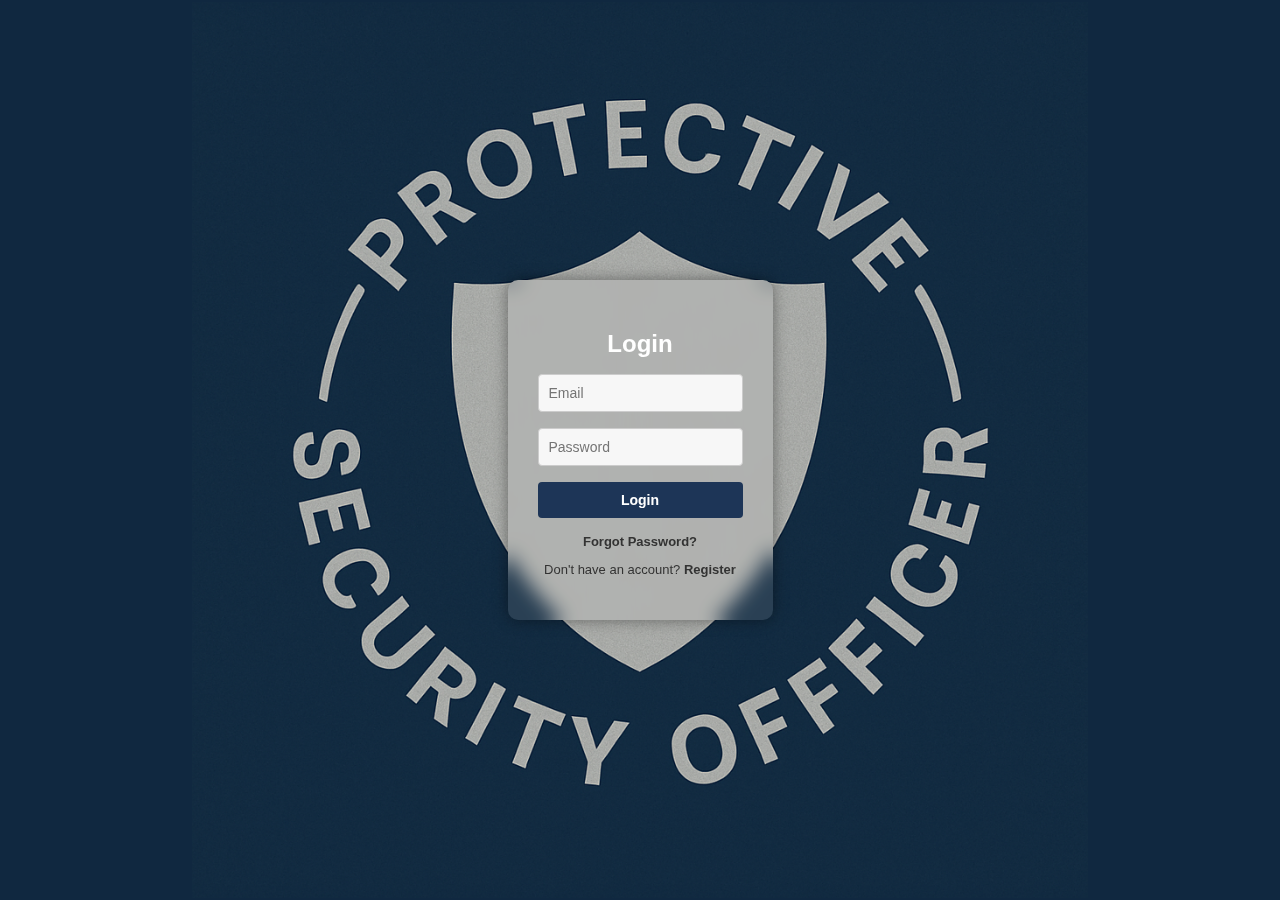
<file: index.html>
<!DOCTYPE html>
<html>
  <head>
    <meta http-equiv="refresh" content="0; url=login.html" />
  </head>
  <body>
    <p>If you are not redirected, <a href="login.html">click here</a>.</p>
  </body>
</html>
</file>
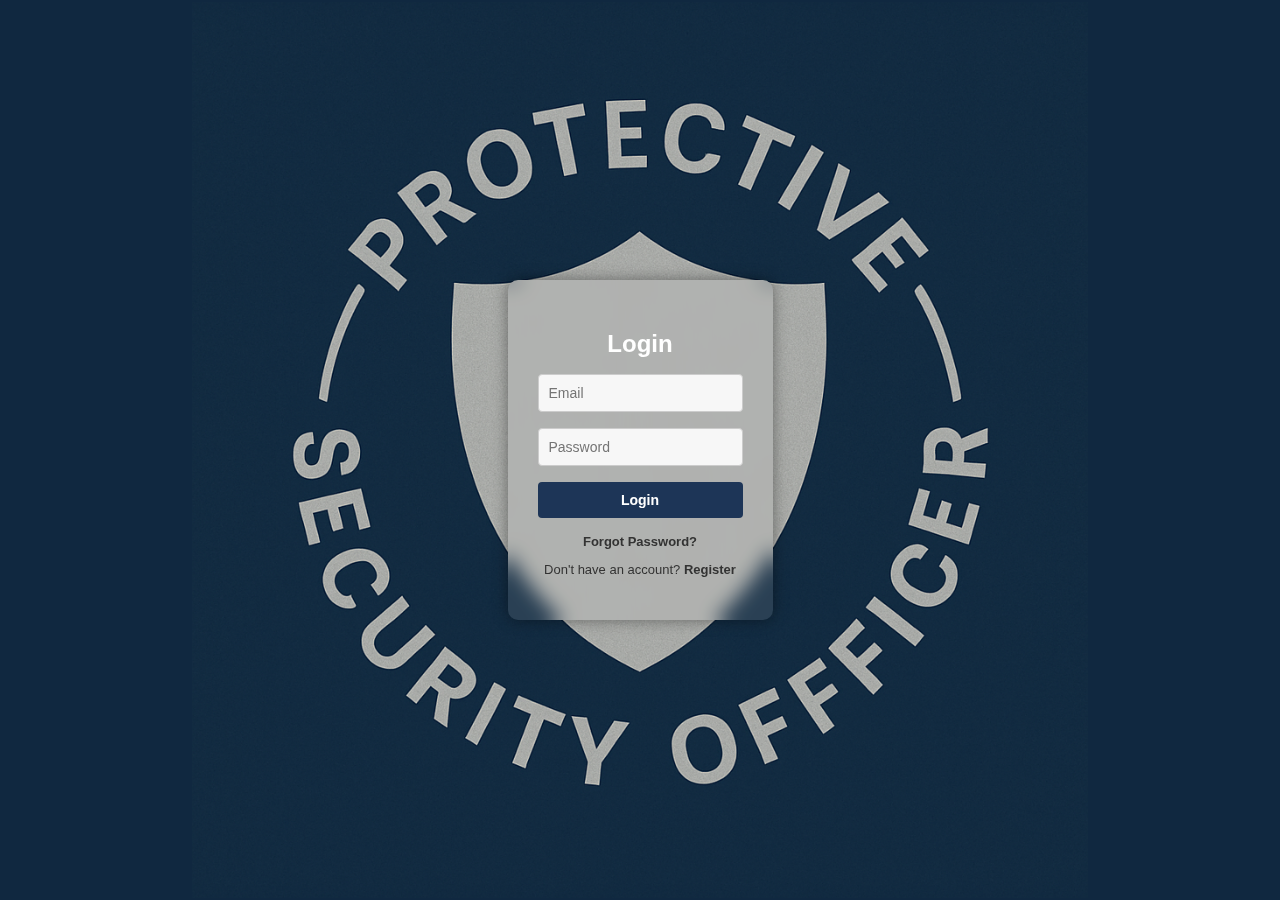
<file: createschedule.html>
<!DOCTYPE html>
<html lang="en">
<head>
  <meta charset="UTF-8">
  <title>Create Schedule</title>
  <link rel="stylesheet" href="dashboard.css">
  <script>
    // Redirect non-supervisors
    window.onload = function () {
      const role = localStorage.getItem("userRole");
      if (role !== "supervisor") {
        alert("Unauthorized access. Redirecting to login.");
        window.location.href = "login.html";
      }
    }

    // Submit handler (stub for now)
    function handleScheduleSubmit(event) {
      event.preventDefault();
      const site = document.getElementById("site").value;
      const officer = document.getElementById("officer").value;
      const date = document.getElementById("date").value;
      const time = document.getElementById("time").value;

      alert(`Schedule created for Officer ${officer} at ${site} on ${date} at ${time}`);

      // TODO: save data to backend or localStorage
      document.getElementById("scheduleForm").reset();
    }
  </script>
</head>
<body class="dashboard-body">
  <nav class="navbar">
    <div class="nav-title">Scheduler App - Create Schedule</div>
    <button class="logout-btn" onclick="localStorage.removeItem('userRole'); window.location.href='login.html';">Logout</button>
  </nav>

  <main class="dashboard-container">
    <h1>Create New Schedule</h1>
    <form id="scheduleForm" onsubmit="handleScheduleSubmit(event)">
      <input type="text" id="site" placeholder="Site Name or Address" required />
      <input type="text" id="officer" placeholder="Officer Name or ID" required />
      <input type="date" id="date" required />
      <input type="time" id="time" required />
      <button type="submit">Create</button>
    </form>
  </main>
</body>
</html>
</file>
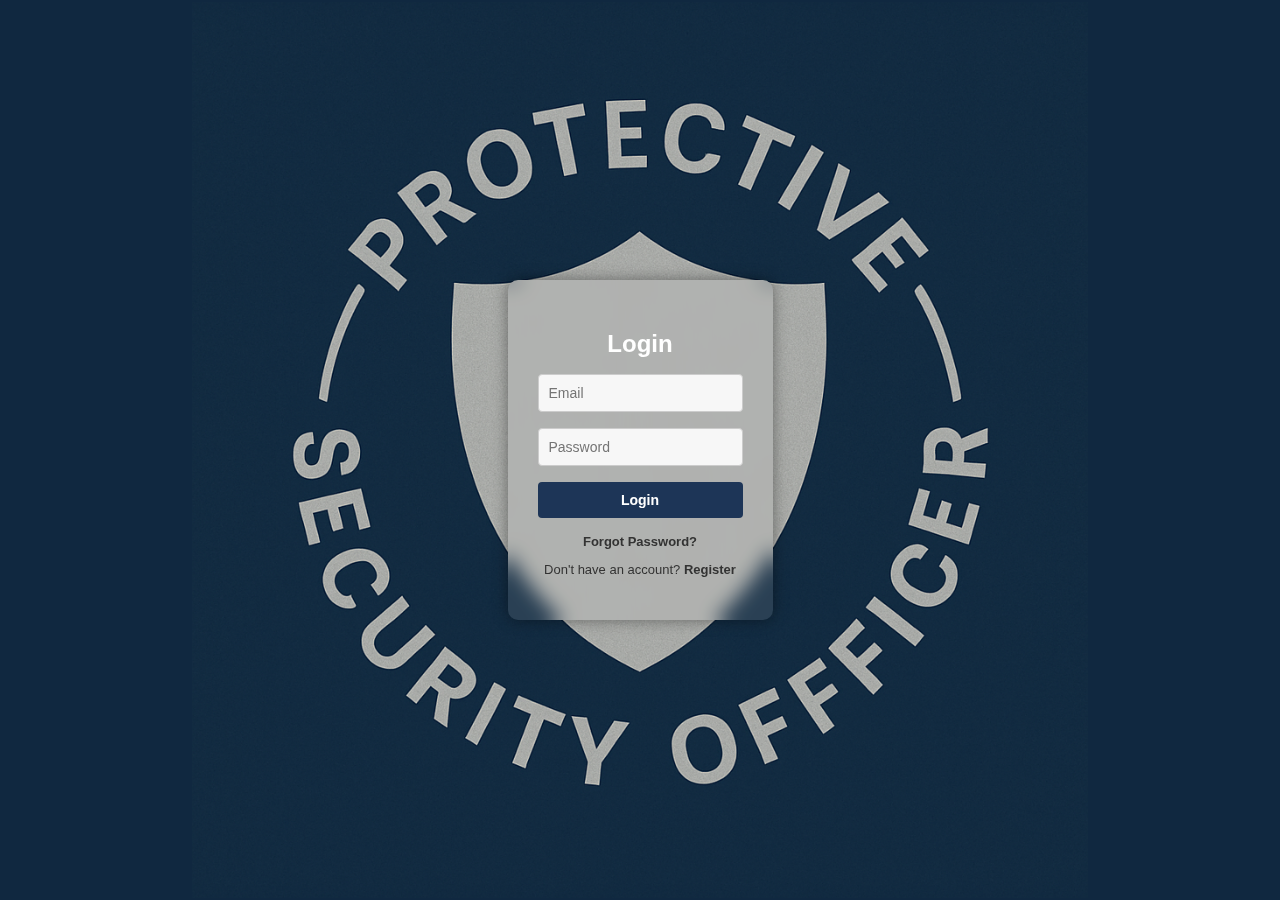
<file: login.html>
<!DOCTYPE html>
<html lang="en">
<head>
  <meta charset="UTF-8">
  <title>Login - Scheduler App</title>
  <link rel="stylesheet" href="styles.css">
  <script>
    function loginUser(event) {
      event.preventDefault();

      const email = document.getElementById("email").value;
      const password = document.getElementById("password").value;

      const users = JSON.parse(localStorage.getItem("users")) || [];
      const match = users.find(user => user.email === email && user.password === password);

      if (!match) {
        alert("Invalid email or password.");
        return;
      }

      localStorage.setItem("user", JSON.stringify(match));
      localStorage.setItem("userRole", match.role);

      if (match.role === "supervisor") {
        window.location.href = "supervisor-dashboard.html";
      } else {
        window.location.href = "officer-dashboard.html";
      }
    }
  </script>
</head>
<body class="login-body">
  <div class="login-box">
    <form id="loginForm" onsubmit="loginUser(event)">
      <h2>Login</h2>
      <input type="email" id="email" placeholder="Email" required />
      <input type="password" id="password" placeholder="Password" required />
      <button type="submit">Login</button>
      <div class="form-links">
      <a href="forgot-password.html">Forgot Password?</a>
      </div>

      <div class="register-link">
        <p>Don't have an account? <a href="register.html">Register</a></p>
      </div>
    </form>
  </div>
</body>
</html>
</file>
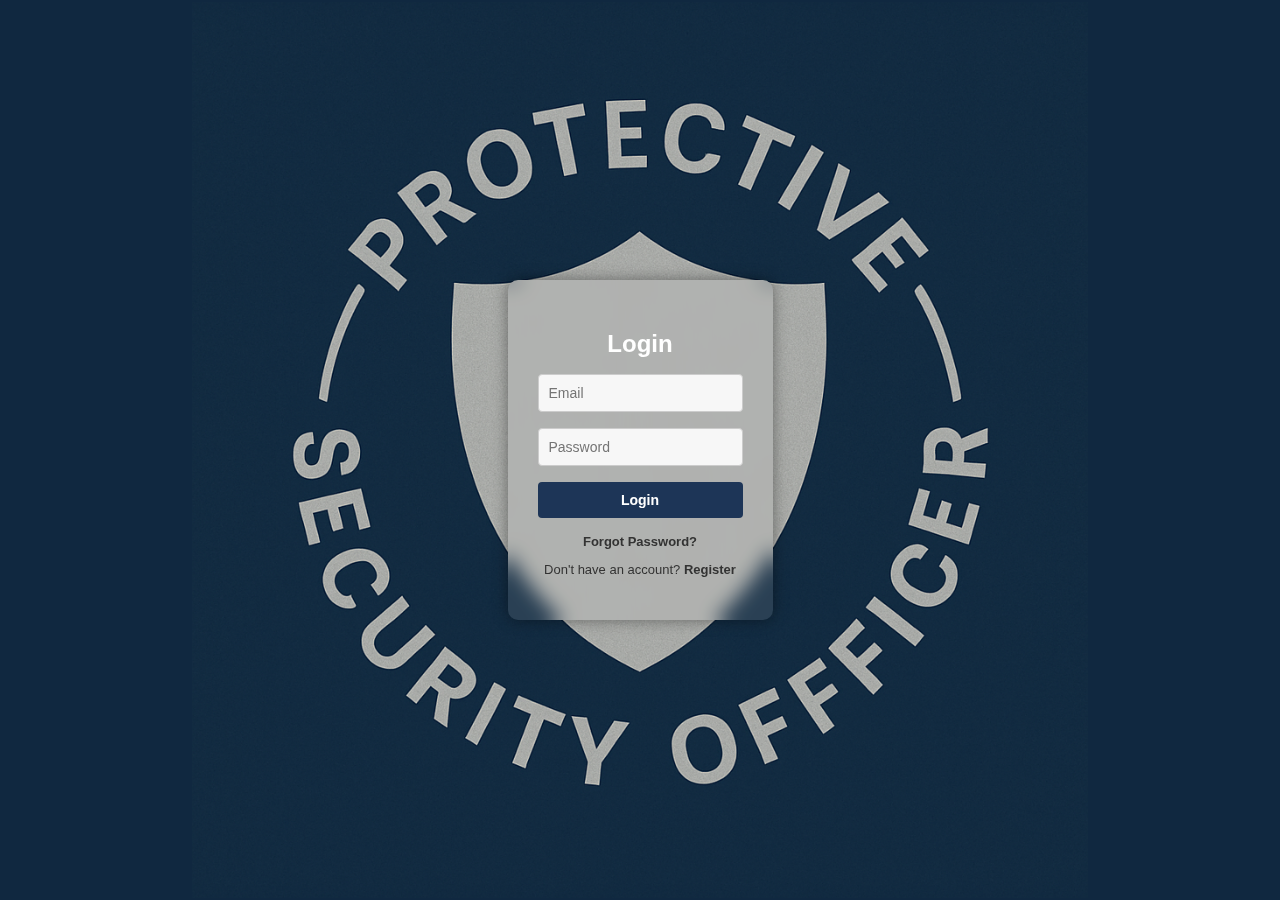
<file: officelist.html>
<!DOCTYPE html>
<html lang="en">
<head>
  <meta charset="UTF-8">
  <title>Officers - Scheduler App</title>
  <link rel="stylesheet" href="dashboard.css">
  <script>
    window.onload = function () {
      const role = localStorage.getItem("userRole");
      if (role !== "supervisor") {
        alert("Unauthorized access. Redirecting to login.");
        window.location.href = "login.html";
      } else {
        loadOfficers();
      }
    }

    function loadOfficers() {
      const officerList = [
        { name: "John Smith", id: "O001" },
        { name: "Jane Doe", id: "O002" },
        { name: "Mike Johnson", id: "O003" }
      ];

      const container = document.getElementById("officerList");
      officerList.forEach(officer => {
        const div = document.createElement("div");
        div.className = "officer-card";
        div.innerHTML = `<strong>${officer.name}</strong><br>ID: ${officer.id}`;
        container.appendChild(div);
      });
    }
  </script>
</head>
<body class="dashboard-body">
  <nav class="navbar">
    <div class="nav-title">Scheduler App - Officers</div>
    <button class="logout-btn" onclick="localStorage.removeItem('userRole'); window.location.href='login.html';">Logout</button>
  </nav>

  <main class="dashboard-container">
    <h1>Officer List</h1>
    <div id="officerList" class="dashboard-section"></div>
  </main>
</body>
</html>
</file>
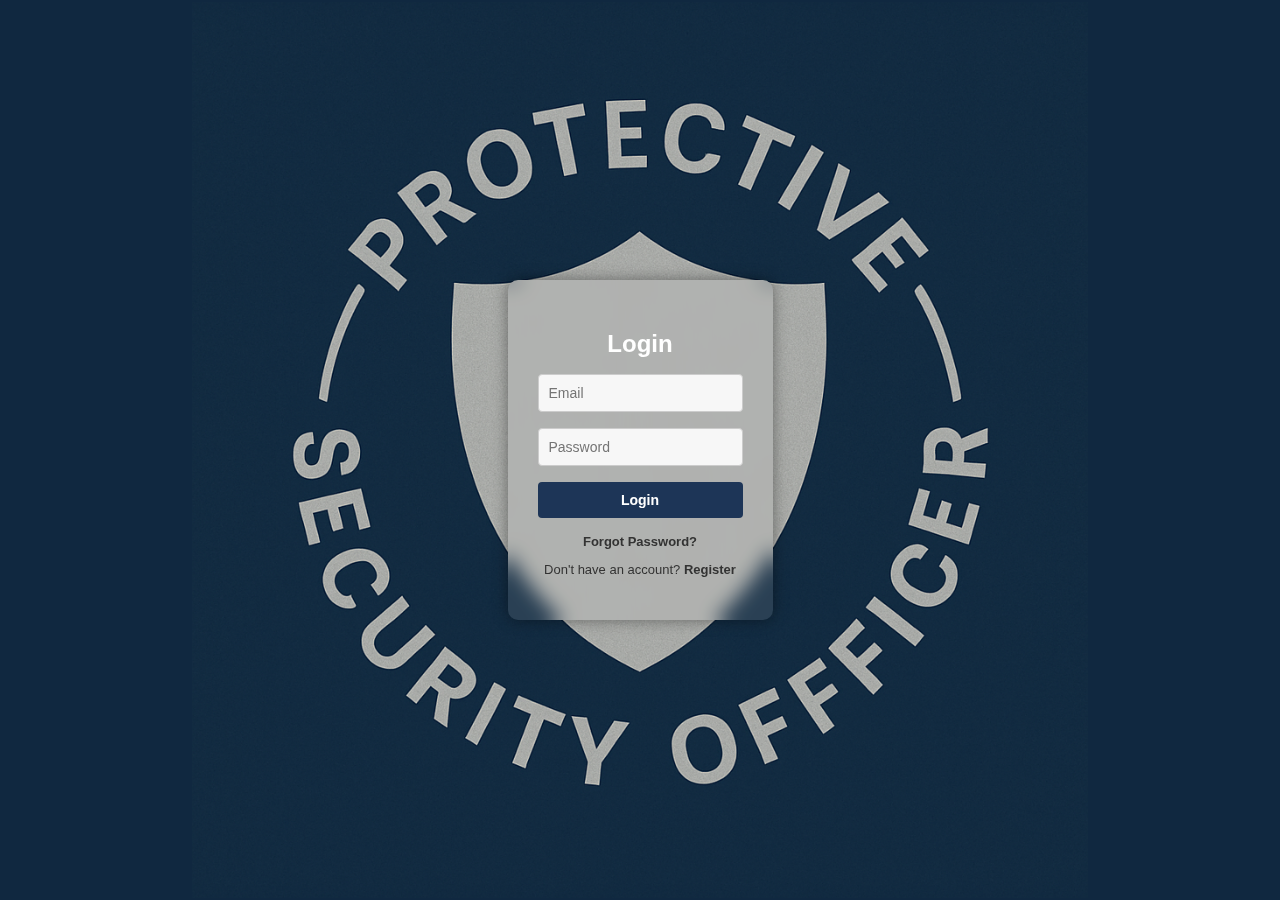
<file: officer-dashboard.html>
<!DOCTYPE html>
<html lang="en">
<head>
  <meta charset="UTF-8">
  <title>Officer Dashboard</title>
  <link rel="stylesheet" href="dashboard.css">
  <style>
    a {
      color: #ffffff;
      text-decoration: underline;
    }
    a:hover {
      color: #ffd700;
    }
    .box-style {
      background-color: #113c66;
      border-radius: 10px;
      padding: 1rem;
      margin: 1rem 0;
      color: white;
    }
  </style>
</head>
<body class="dashboard-body">
  <nav class="navbar">
    <div class="nav-title">Scheduler App - Officer</div>
    <button class="logout-btn" onclick="logout()">Logout</button>
  </nav>

  <main class="dashboard-container">
    <h1 id="welcome-text">Welcome!</h1>

    <div class="dashboard-section">
      <button class="action-btn" onclick="showSchedule()">View My Schedule</button>
      <button class="action-btn" onclick="showSiteInfo()">Assigned Site Info</button>
    </div>

    <!-- Schedule Display -->
    <div id="scheduleList" class="dashboard-section box-style" style="display: none;"></div>

    <!-- Site Info Display -->
    <div id="siteInfo" class="dashboard-section box-style" style="display: none;"></div>

    <!-- Reminder Box -->
    <div class="dashboard-section box-style" style="margin-top: 20px;">
      <h3>Reminder</h3>
      <p>Please make sure to have all of your gear and credentials prior to standing on post.</p>
      <p>Use the Google Maps feature to set your departure time and avoid being late.</p>
      <p>If there is any issue, please contact your immediate supervisor.</p>
    </div>
  </main>

  <script>
    window.onload = function () {
      const user = JSON.parse(localStorage.getItem("user"));

      if (!user || user.role !== "officer") {
        window.location.href = "login.html";
        return;
      }

      if (user.fullName) {
        const firstName = user.fullName.split(" ")[0];
        document.getElementById("welcome-text").textContent = `Welcome, ${firstName}!`;
      }
    };

    function logout() {
      localStorage.removeItem("user");
      window.location.href = "login.html";
    }

    function showSchedule() {
      const user = JSON.parse(localStorage.getItem("user"));
      const schedules = JSON.parse(localStorage.getItem("schedules")) || [];
      const scheduleList = document.getElementById("scheduleList");

      scheduleList.innerHTML = "";

      const officerSchedules = schedules.filter(
        s => s.officerEmail?.toLowerCase() === user.email.toLowerCase()
      );

      if (officerSchedules.length === 0) {
        scheduleList.innerHTML = "<p>No assigned schedules found.</p>";
      } else {
        officerSchedules.forEach((s, i) => {
          const div = document.createElement("div");
          div.className = "schedule-card";
          div.innerHTML = `
            <strong>Schedule ${i + 1}</strong><br>
            <strong>Site:</strong> ${s.site}<br>
            <strong>Date:</strong> ${s.date}<br>
            <strong>Time:</strong> ${s.startTime} - ${s.endTime || "N/A"}<br>
            <strong>Supervisor:</strong> ${s.supervisorName || "N/A"}<br>
          `;
          scheduleList.appendChild(div);
        });
      }

      scheduleList.style.display = "block";
      document.getElementById("siteInfo").style.display = "none";
    }

    function showSiteInfo() {
      const user = JSON.parse(localStorage.getItem("user"));
      const schedules = JSON.parse(localStorage.getItem("schedules")) || [];
      const siteInfo = document.getElementById("siteInfo");
      siteInfo.innerHTML = "";

      const officerSchedules = schedules.filter(
        s => s.officerEmail?.toLowerCase() === user.email.toLowerCase()
      );

      const siteMap = {
        "Jackson Federal Building": {
          address: "915 2nd Ave, Seattle, WA 98174",
          link: "https://www.google.com/maps/dir/?api=1&destination=915+2nd+Ave,+Seattle,+WA+98174"
        },
        "Federal Aviation Administration": {
          address: "2200 S 216th St, Des Moines, WA 98198",
          link: "https://www.google.com/maps/dir/?api=1&destination=2200+S+216th+St,+Des+Moines,+WA+98198"
        }
      };

      const assignedSites = [...new Set(officerSchedules.map(s => s.site))];

      if (assignedSites.length === 0) {
        siteInfo.innerHTML = "<p>No assigned sites found.</p>";
      } else {
        assignedSites.forEach(site => {
          const data = siteMap[site];
          const div = document.createElement("div");
          div.className = "site-card";
          div.innerHTML = `<strong>${site}</strong><br><a href="${data.link}" target="_blank">${data.address}</a>`;
          siteInfo.appendChild(div);
        });
      }

      siteInfo.style.display = "block";
      document.getElementById("scheduleList").style.display = "none";
    }
  </script>
</body>
</html>
</file>
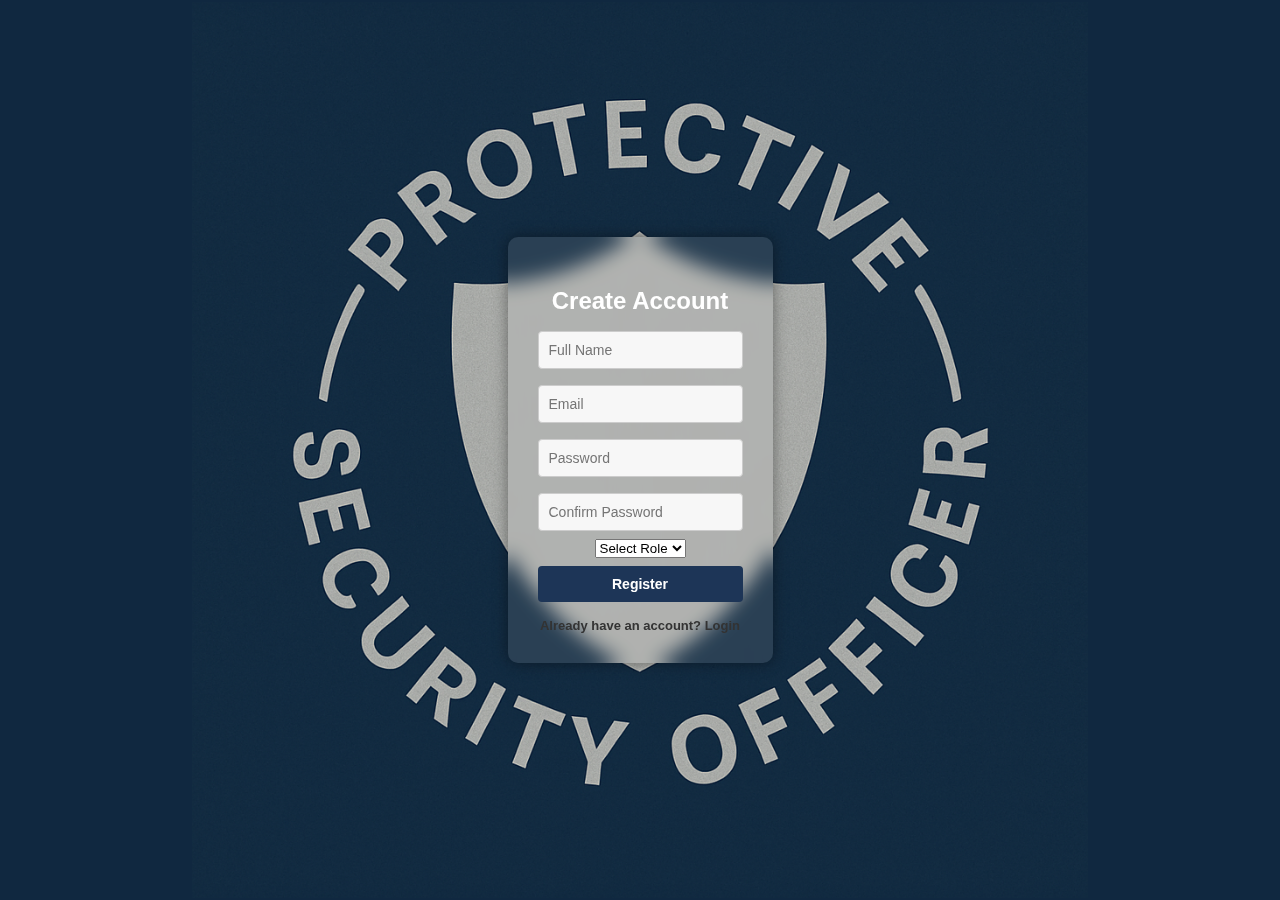
<file: register.html>
<!DOCTYPE html>
<html lang="en">
<head>
  <meta charset="UTF-8">
  <title>Register - Scheduler App</title>
  <link rel="stylesheet" href="styles.css">
  <script>
    function registerUser(event) {
      event.preventDefault();

      const name = document.getElementById("name").value;
      const email = document.getElementById("email").value;
      const password = document.getElementById("password").value;
      const confirmPassword = document.getElementById("confirmPassword").value;
      const role = document.getElementById("role").value;

      if (password !== confirmPassword) {
        alert("Passwords do not match.");
        return;
      }

      let users = JSON.parse(localStorage.getItem("users")) || [];
      const duplicate = users.find(user => user.email === email);
      if (duplicate) {
        alert("A user with this email already exists.");
        return;
      }

      const newUser = { name, email, password, role };
      users.push(newUser);
      localStorage.setItem("users", JSON.stringify(users));

      alert("Registration successful! You can now log in.");
      window.location.href = "login.html";
    }
  </script>
</head>
<body class="login-body">
  <div class="login-box">
    <form id="registerForm" onsubmit="registerUser(event)">
      <h2>Create Account</h2>
      <input type="text" id="name" placeholder="Full Name" required />
      <input type="email" id="email" placeholder="Email" required />
      <input type="password" id="password" placeholder="Password" required />
      <input type="password" id="confirmPassword" placeholder="Confirm Password" required />
      <select id="role" required>
        <option value="" disabled selected>Select Role</option>
        <option value="officer">Officer</option>
        <option value="supervisor">Supervisor</option>
      </select>
      <button type="submit">Register</button>
      <div class="form-links">
        <a href="login.html">Already have an account? Login</a>
      </div>
    </form>
  </div>
</body>
</html>
</file>
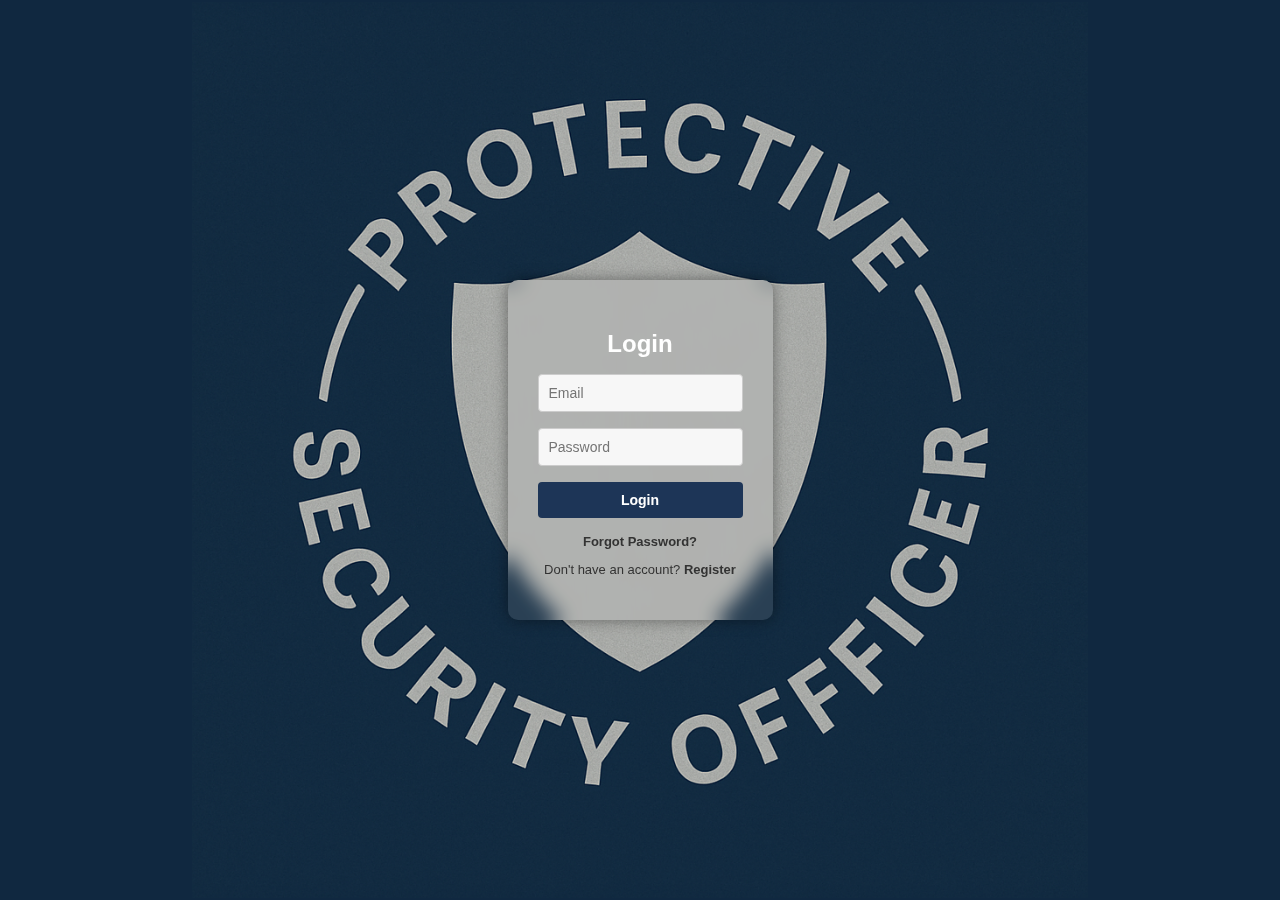
<file: reset-password.html>
<!DOCTYPE html>
<html lang="en">
<head>
  <meta charset="UTF-8">
  <title>Reset Password</title>
  <link rel="stylesheet" href="styles.css">
<script>
  let email = "";

  window.onload = function () {
    const params = new URLSearchParams(window.location.search);
    email = params.get("email");

    if (!email) {
      alert("Missing email parameter. Redirecting to login.");
      window.location.href = "login.html";
      return;
    }

    document.getElementById("resetForm").addEventListener("submit", function (e) {
      e.preventDefault();

      const newPassword = document.getElementById("newPassword").value;
      const confirmPassword = document.getElementById("confirmPassword").value;

      if (newPassword !== confirmPassword) {
        alert("Passwords do not match.");
        return;
      }

      const users = JSON.parse(localStorage.getItem("users")) || [];
      const userIndex = users.findIndex(u => u.email.toLowerCase() === email.toLowerCase());

      if (userIndex === -1) {
        alert("User not found.");
        return;
      }

      users[userIndex].password = newPassword;
      localStorage.setItem("users", JSON.stringify(users));

      alert("Password has been reset successfully. Please log in again.");
      window.location.href = "login.html";
    });
  };
</script>

</head>
<body class="login-body">
  <div class="login-box">
    <form id="resetForm">
      <h2>Reset Password</h2>
      <input type="password" id="newPassword" placeholder="New Password" required />
      <input type="password" id="confirmPassword" placeholder="Confirm Password" required />
      <button type="submit">Reset</button>
    </form>
  </div>
</body>
</html>
</file>
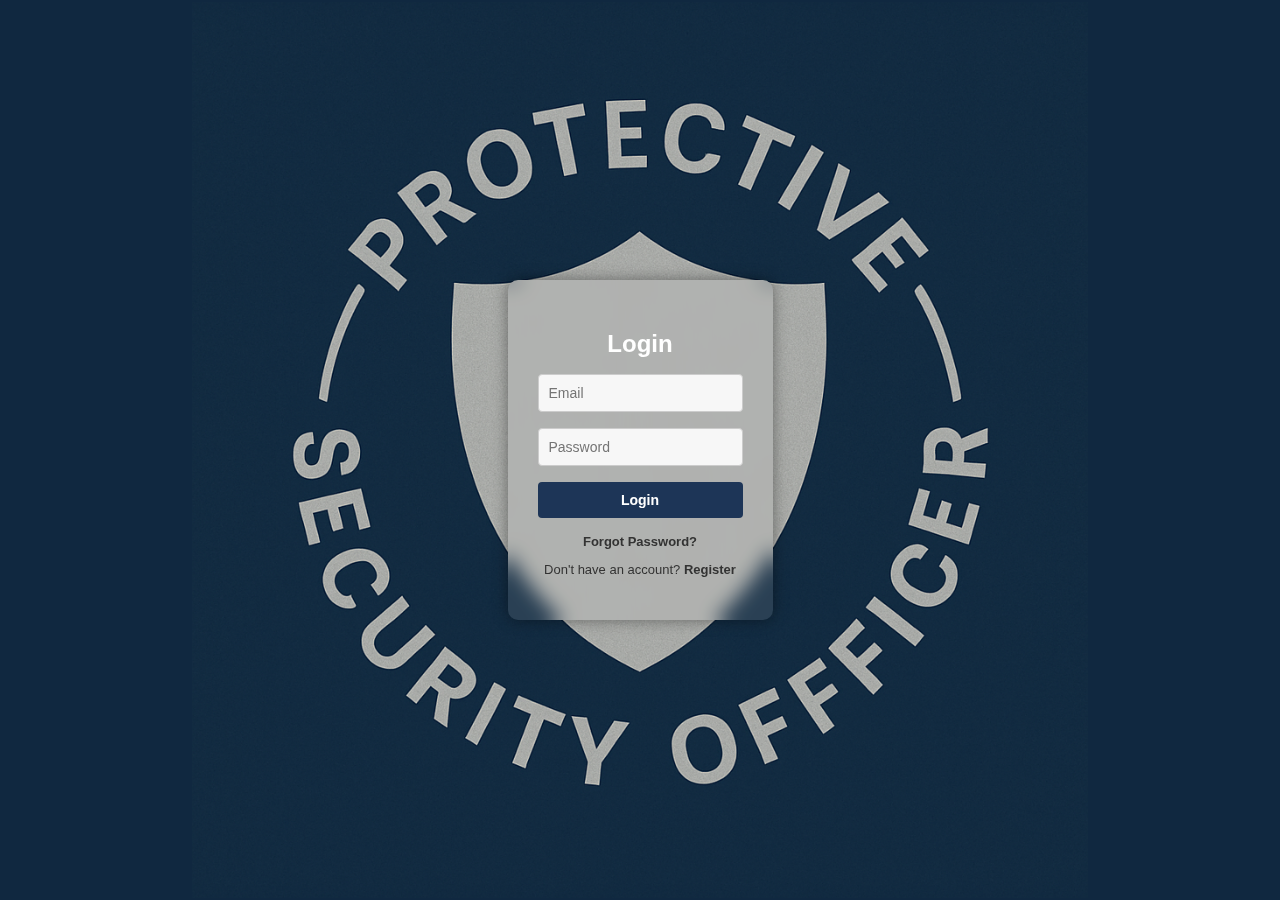
<file: siteinfo.html>
<!DOCTYPE html>
<html lang="en">
<head>
  <meta charset="UTF-8">
  <title>Sites - Scheduler App</title>
  <link rel="stylesheet" href="dashboard.css">
  <script>
    window.onload = function () {
      const role = localStorage.getItem("userRole");
      if (role !== "supervisor") {
        alert("Unauthorized access. Redirecting to login.");
        window.location.href = "login.html";
      } else {
        loadSites();
      }
    }

    function loadSites() {
      const sites = [
        { name: "Site A", address: "123 Main St, Cityville" },
        { name: "Site B", address: "456 Oak Ave, Townburg" },
        { name: "Site C", address: "789 Pine Rd, Villageton" }
      ];

      const container = document.getElementById("siteList");
      sites.forEach(site => {
        const div = document.createElement("div");
        div.className = "site-card";
        div.innerHTML = `<strong>${site.name}</strong><br>${site.address}`;
        container.appendChild(div);
      });
    }
  </script>
</head>
<body class="dashboard-body">
  <nav class="navbar">
    <div class="nav-title">Scheduler App - Sites</div>
    <button class="logout-btn" onclick="localStorage.removeItem('userRole'); window.location.href='login.html';">Logout</button>
  </nav>

  <main class="dashboard-container">
    <h1>Site Directory</h1>
    <div id="siteList" class="dashboard-section"></div>
  </main>
</body>
</html>
</file>
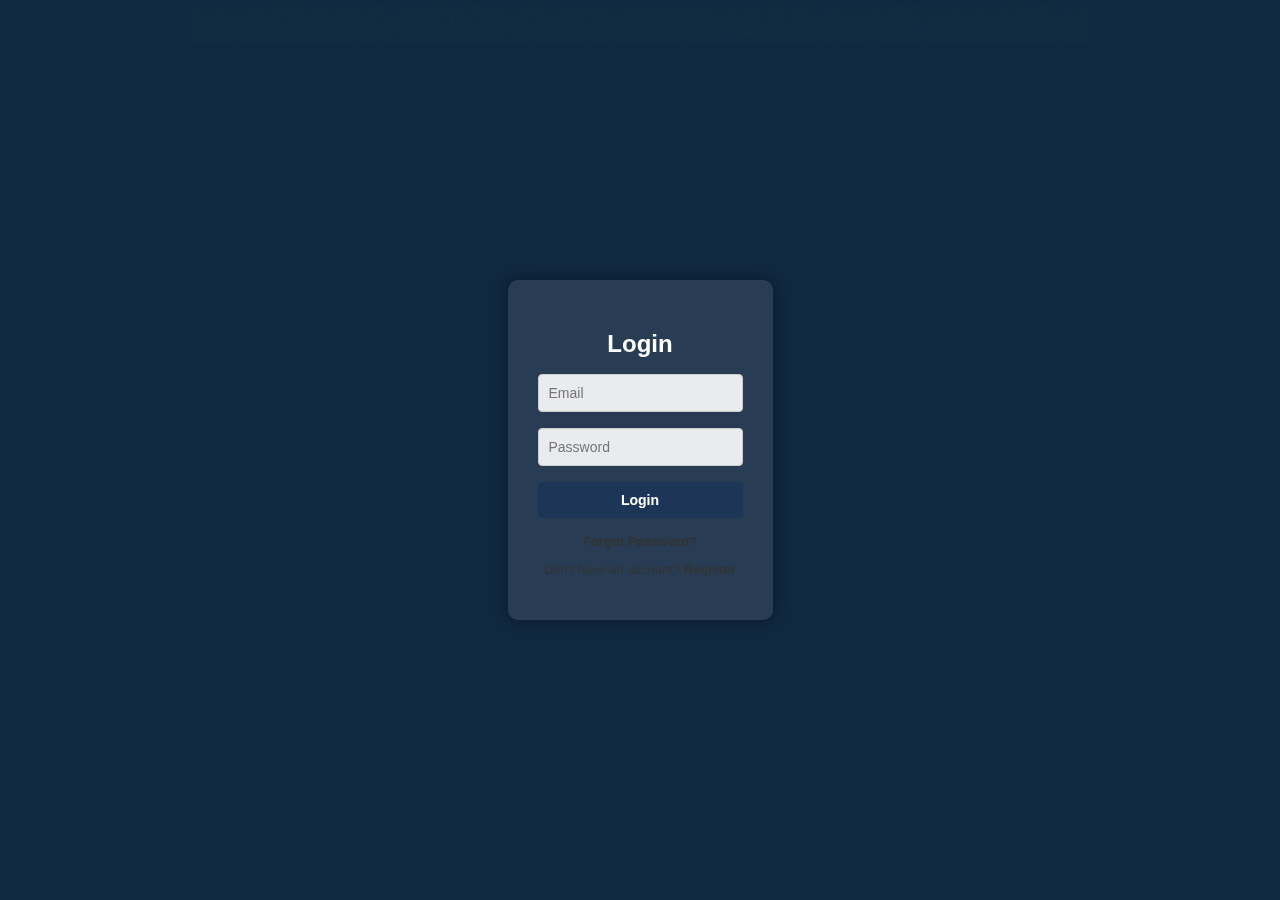
<file: viewallschedule.html>
<!DOCTYPE html>
<html lang="en">
<head>
  <meta charset="UTF-8">
  <title>All Schedules - Scheduler App</title>
  <link rel="stylesheet" href="dashboard.css">
  <script>
    window.onload = function () {
      const role = localStorage.getItem("userRole");
      if (role !== "supervisor") {
        alert("Unauthorized access. Redirecting to login.");
        window.location.href = "login.html";
      } else {
        loadSchedules();
      }
    };

    function loadSchedules() {
      const schedules = JSON.parse(localStorage.getItem("schedules")) || [];
      const container = document.getElementById("scheduleList");

      if (schedules.length === 0) {
        container.innerHTML = "<p>No schedules found.</p>";
        return;
      }

      schedules.forEach((s, index) => {
        const div = document.createElement("div");
        div.className = "schedule-card";
        div.innerHTML = `<strong>Schedule ${index + 1}</strong><br>
                         Site: ${s.site}<br>
                         Officer: ${s.officer}<br>
                         Date: ${s.date}<br>
                         Time: ${s.time}`;
        container.appendChild(div);
      });
    }
  </script>
</head>
<body class="dashboard-body">
  <nav class="navbar">
    <div class="nav-title">Scheduler App - All Schedules</div>
    <button class="logout-btn" onclick="localStorage.removeItem('userRole'); window.location.href='login.html';">Logout</button>
  </nav>

  <main class="dashboard-container">
    <h1>All Created Schedules</h1>
    <div id="scheduleList" class="dashboard-section"></div>
  </main>
</body>
</html>
</file>
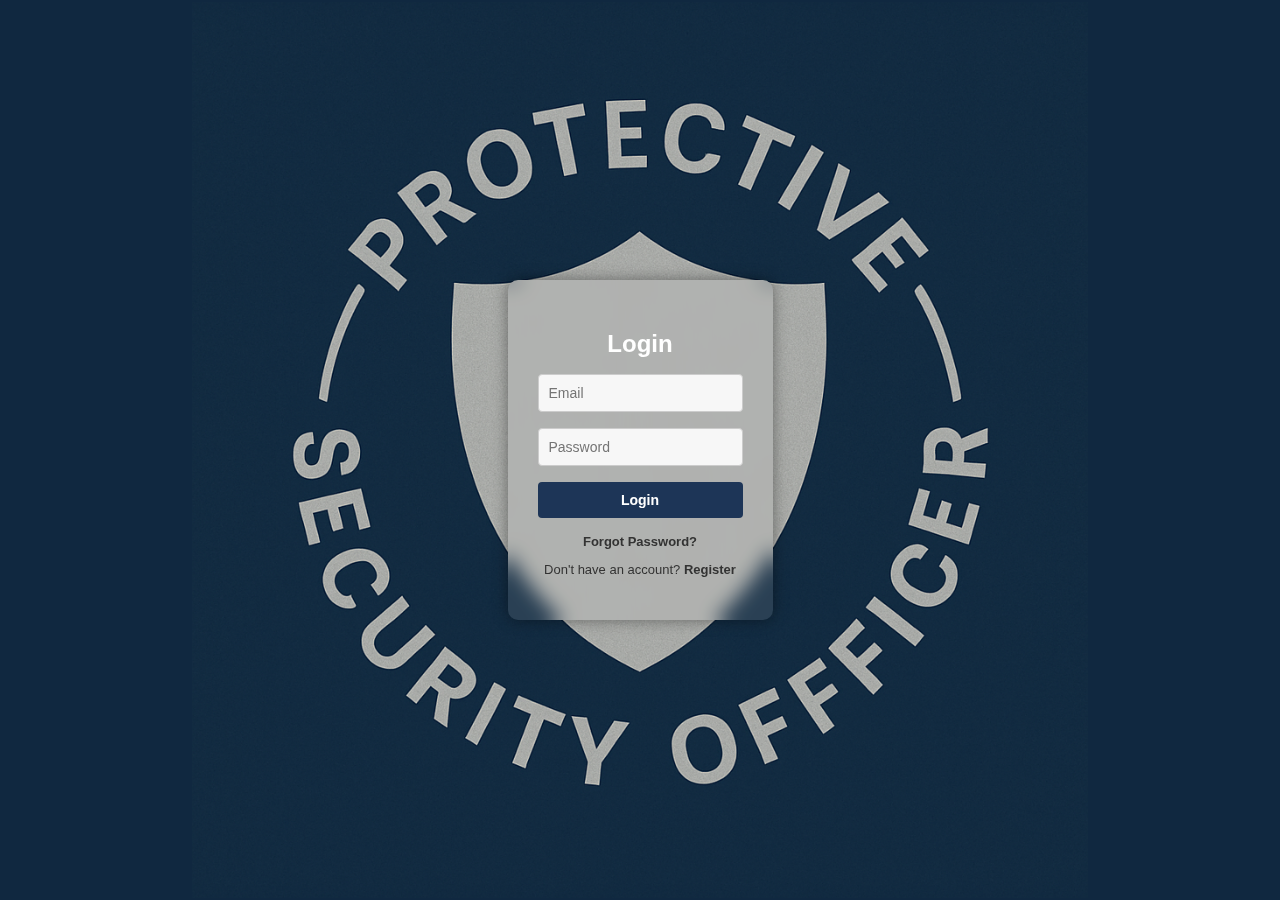
<file: viewschedule.html>
<!DOCTYPE html>
<html lang="en">
<head>
  <meta charset="UTF-8">
  <title>Officer Dashboard</title>
  <link rel="stylesheet" href="dashboard.css">
  <script>
    window.onload = function () {
      const user = JSON.parse(localStorage.getItem("user"));
      if (!user || user.role !== "officer") {
        alert("Unauthorized access. Redirecting to login.");
        window.location.href = "login.html";
      } else {
        document.getElementById("welcomeMsg").innerText = `Welcome, Officer ${user.name || ''}!`;
        loadOfficerSchedule(user.name || user.email);
      }
    }

    function logout() {
      localStorage.removeItem("user");
      localStorage.removeItem("userRole");
      window.location.href = "login.html";
    }

    function loadOfficerSchedule(officerId) {
      const schedules = JSON.parse(localStorage.getItem("schedules")) || [];
      const container = document.getElementById("scheduleList");
      const filtered = schedules.filter(s => s.officer.toLowerCase().includes(officerId.toLowerCase()));

      if (filtered.length === 0) {
        container.innerHTML = "<p>No assigned schedules found.</p>";
        return;
      }

      filtered.forEach((s, index) => {
        const div = document.createElement("div");
        div.className = "schedule-card";
        div.innerHTML = `<strong>Schedule ${index + 1}</strong><br>
                         Site: ${s.site}<br>
                         Date: ${s.date}<br>
                         Time: ${s.time}`;
        container.appendChild(div);
      });
    }
  </script>
</head>
<body class="dashboard-body">
  <nav class="navbar">
    <div class="nav-title">Scheduler App - Officer</div>
    <div>
      <button class="nav-btn" onclick="window.location.href='officer-dashboard.html'">Dashboard</button>
      <button class="nav-btn" onclick="logout()">Logout</button>
    </div>
  </nav>

  <main class="dashboard-container">
    <h1 id="welcomeMsg">Welcome, Officer!</h1>
    <div id="scheduleList" class="dashboard-section"></div>
  </main>
</body>
</html>
</file>
<file: dashboard.css>
body.dashboard-body {
  margin: 0;
  font-family: 'Segoe UI', sans-serif;
  background: url('shield.png') no-repeat center center fixed;
  background-size: 70%;
  background-color: #102840;
  color: #d3d3d3; /* Light grey text */
  height: 100vh;
}

.navbar {
  display: flex;
  justify-content: space-between;
  align-items: center;
  background-color: rgba(0, 0, 0, 0.3);
  padding: 15px 30px;
  color: #d3d3d3; /* Light grey text */
}

.logout-btn {
  background-color: #eee;
  border: none;
  padding: 8px 12px;
  font-weight: bold;
  border-radius: 4px;
  cursor: pointer;
}

.dashboard-container h1 {
  color: #d3d3d3; /* Light grey headline */
}

.action-btn {
  background-color: #f0f0f0;
  color: #102840;
  border: none;
  padding: 12px 18px;
  margin: 10px;
  border-radius: 6px;
  font-weight: bold;
  cursor: pointer;
  transition: background-color 0.3s ease;
}

.action-btn:hover {
  background-color: #ddd;
}
</file>
<file: styles.css>
body.login-body {
  margin: 0;
  padding: 0;
  height: 100vh;
  font-family: 'Segoe UI', sans-serif;
  background: url('shield.png') no-repeat center center fixed;
  background-size: 70%;  /* Adjust this to fit the shield perfectly */
  background-color: #102840;
  display: flex;
  justify-content: center;
  align-items: center;
}

.login-box {
  background-color: rgba(255, 255, 255, 0.1);
  backdrop-filter: blur(10px);
  -webkit-backdrop-filter: blur(10px);
  padding: 30px;
  width: 205px;
  border-radius: 10px;
  text-align: center;
  box-shadow: 0 0 15px rgba(0, 0, 0, 0.4);
}

.login-box h2 {
  color: #ffffff;
  margin-bottom: 8px;
}

.login-box input,
.login-box button {
  width: 100%;
  padding: 10px;
  margin: 8px 0;
  font-size: 14px;
  border-radius: 4px;
  box-sizing: border-box;
}

.login-box input {
  border: 1px solid #ccc;
  background-color: rgba(255, 255, 255, 0.9);
  color: #000;
}

.login-box button {
  background-color: #1d3557;
  color: white;
  border: none;
  font-weight: bold;
  cursor: pointer;
}

.form-links,
.register-link {
  font-size: 13px;
  margin-top: 8px;
  color: #333333;
}

.form-links a,
.register-link a {
  color: #333333;
  text-decoration: none;
  font-weight: bold;
}
</file>
